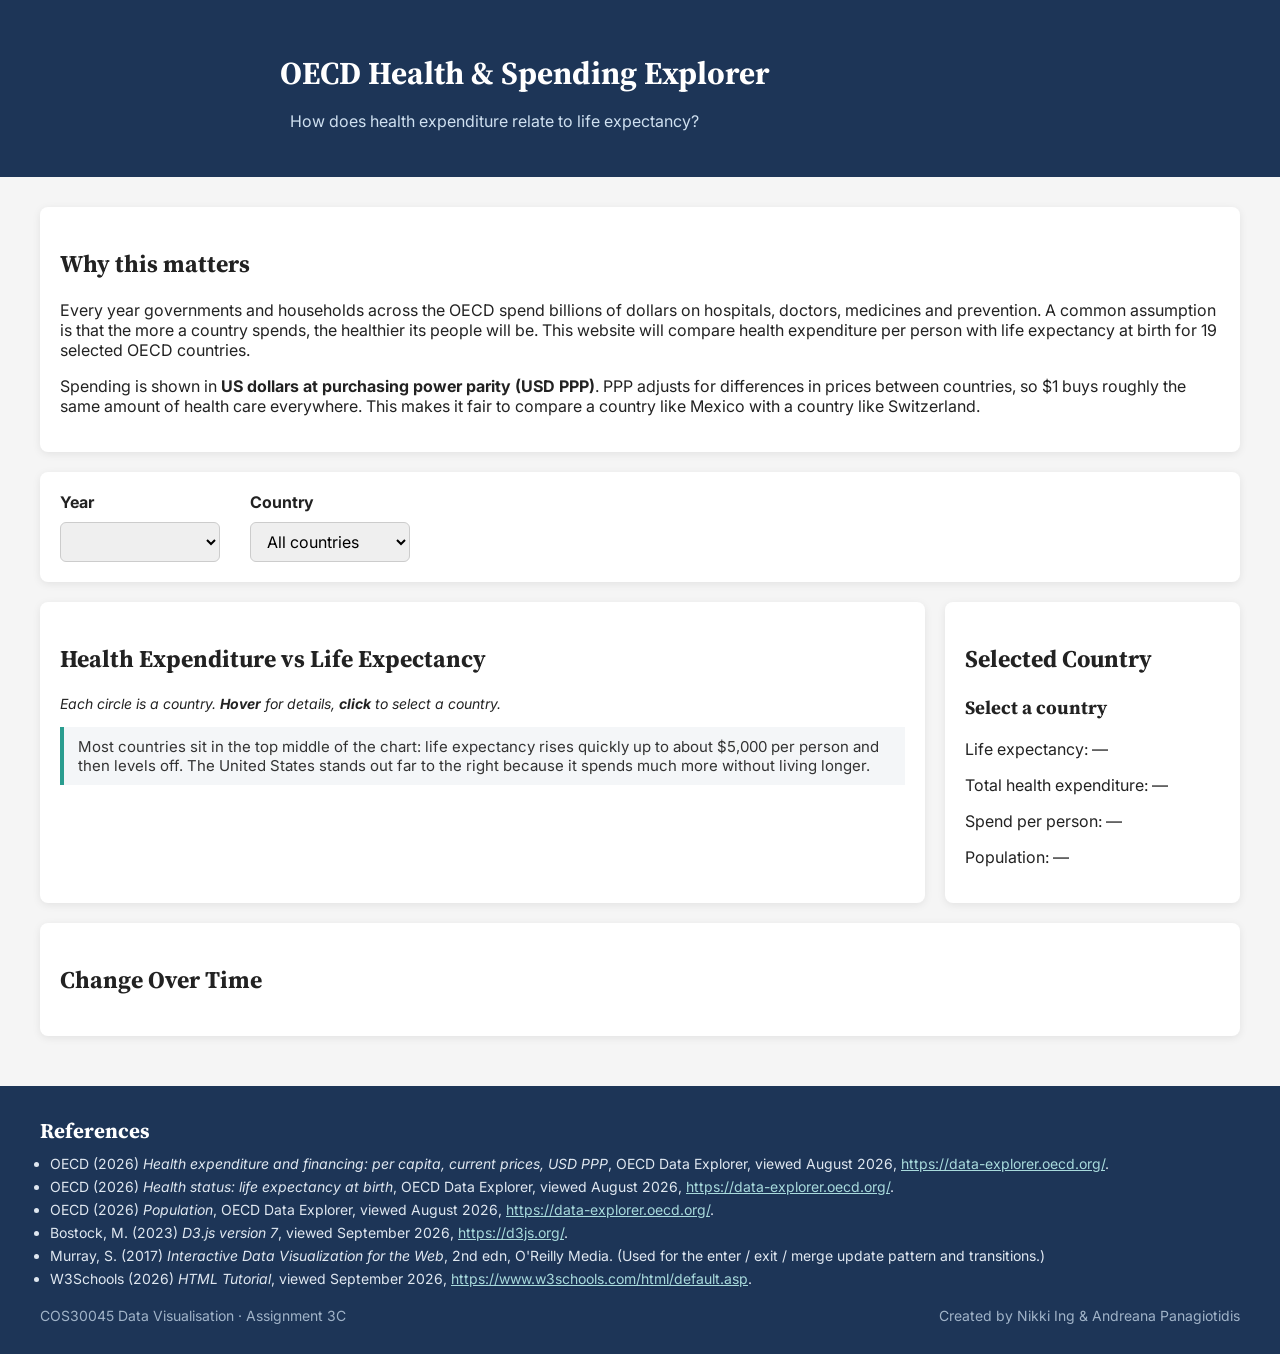
<file: project/index.html>
<!DOCTYPE html>
<html lang="en">
<head>
    <meta charset="UTF-8">
    <!-- Makes the page scale properly on phones and tablets -->
    <meta name="viewport" content="width=device-width, initial-scale=1.0">

    <!-- Text shown in the browser tab -->
    <title>OECD Health & Spending Explorer</title>

    <!-- Our own stylesheet -->
    <link rel="stylesheet" href="style.css">
    <!-- Google Fonts: preconnect speeds up loading, then load Inter (body text) and Source Serif 4 (headings) -->
    <link rel="preconnect" href="https://fonts.googleapis.com">
    <link rel="preconnect" href="https://fonts.gstatic.com" crossorigin>
    <link href="https://fonts.googleapis.com/css2?family=Inter:wght@400;600;700&family=Source+Serif+4:opsz,wght@8..60,600;8..60,700&display=swap" rel="stylesheet">

    <!-- D3.js version 7 library, used to draw the charts -->
    <script src="https://d3js.org/d3.v7.min.js"></script>
</head>

<body>

    <!-- ===== HEADER: site title and the main question ===== -->
<header>
    <h1>OECD Health & Spending Explorer</h1>
    <p>How does health expenditure relate to life expectancy?</p>
</header>

<!-- ===== MAIN PAGE ===== -->
<main>

    <!-- Introduction card: explains the topic and the PPP unit -->
    <section class="info-card">

        <h2>Why this matters</h2>

        <p class="description">
            Every year governments and households across the OECD spend billions of dollars on
            hospitals, doctors, medicines and prevention. A common assumption is that the more a
            country spends, the healthier its people will be. This website will compare health 
            expenditure per person with life expectancy at birth for 19 selected OECD countries.
        </p>

        <p class="description">
            Spending is shown in <strong>US dollars at purchasing power parity (USD PPP)</strong>.
            PPP adjusts for differences in prices between countries, so $1 buys roughly the same
            amount of health care everywhere. This makes it fair to compare a country like Mexico
            with a country like Switzerland.
        </p>

    </section>

    <!-- Filter controls: the dropdown options are filled in by main.js -->
    <section class="controls">

        <!-- Year filter (options added by D3 from the data) -->
        <div class="control">
            <label for="year-select">Year</label>
            <select id="year-select"></select>
        </div>

        <!-- Country filter ("All countries" is the default, other countries added by D3) -->
        <div class="control">
            <label for="country-select">Country</label>
            <select id="country-select">
                <option value="All">All countries</option>
            </select>
        </div>

    </section>

    <!-- Dashboard: scatterplot on the left, info card on the right (grid layout in CSS) -->
    <section class="dashboard">

        <!-- Scatterplot card -->
        <div class="chart-card">

            <h2>Health Expenditure vs Life Expectancy</h2>

            <!-- Short instructions for the user -->
            <p class="subtitle">Each circle is a country. <strong>Hover</strong> for details, <strong>click</strong> to select a country.</p>

            <!-- Empty container: main.js appends the scatterplot SVG here -->
            <div id="scatterplot"></div>

            <!-- Key takeaway shown under the chart -->
            <p class="chart-note">
                Most countries sit in the top middle of the chart: life expectancy rises quickly up
                to about $5,000 per person and then levels off. The United States stands out far to
                the right because it spends much more without living longer.
            </p>

        </div>

        <!-- Info card: shows details for the selected country -->
        <div class="info-card">

            <h2>Selected Country</h2>

            <!-- Country name, updated by main.js when a country is selected -->
            <h3 id="country-name">
                Select a country
            </h3>

            <!-- Each <span> is filled in by main.js; "—" shows until a country is chosen -->
            <p>
                Life expectancy:
                <span id="life-value">—</span>
            </p>

            <p>
                Total health expenditure:
                <span id="spending-value">—</span>
            </p>

            <p>
                Spend per person:
                <span id="spending-value-pp">—</span>
            </p>

            <p>
                Population:
                <span id="population-value">—</span>
            </p>

        </div>

    </section>

    <!-- Line chart card: shows the selected country's trend over time -->
    <section class="chart-card">

        <h2>Change Over Time</h2>

        <!-- Empty container: main.js draws the line chart (or a message) here -->
        <div id="linechart"></div>

    </section>

</main>

<!-- Tooltip box: hidden by default, shown and moved by main.js on hover -->
<div id="tooltip"></div>

<!-- ===== FOOTER: references and credits ===== -->
<footer>
    <h2>References</h2>

    <!-- Data sources and learning resources used -->
    <ul class="references">
        <li>
            OECD (2026) <em>Health expenditure and financing: per capita, current prices, USD PPP</em>,
            OECD Data Explorer, viewed August 2026,
            <a href="https://data-explorer.oecd.org/">https://data-explorer.oecd.org/</a>.
        </li>
        <li>
            OECD (2026) <em>Health status: life expectancy at birth</em>, OECD Data Explorer,
            viewed August 2026,
            <a href="https://data-explorer.oecd.org/">https://data-explorer.oecd.org/</a>.
        </li>
        <li>
            OECD (2026) <em>Population</em>, OECD Data Explorer, viewed August 2026,
            <a href="https://data-explorer.oecd.org/">https://data-explorer.oecd.org/</a>.
        </li>
        <li>
            Bostock, M. (2023) <em>D3.js version 7</em>, viewed September 2026,
            <a href="https://d3js.org/">https://d3js.org/</a>.
        </li>
        <li>
            Murray, S. (2017) <em>Interactive Data Visualization for the Web</em>, 2nd edn,
            O'Reilly Media. (Used for the enter / exit / merge update pattern and transitions.)
        </li>
        <li>
            W3Schools (2026) <em>HTML Tutorial</em>, viewed September 2026,
            <a href="https://www.w3schools.com/html/default.asp">https://www.w3schools.com/html/default.asp</a>.
        </li>
    </ul>

    <!-- Bottom row: assignment name on the left, authors on the right (flex layout in CSS) -->
    <div class="footer-bottom">
        <p class="footer-credit">COS30045 Data Visualisation &middot; Assignment 3C</p>
        <p class="footer-names">Created by Nikki Ing & Andreana Panagiotidis</p>
    </div>

</footer>

<!-- Our D3 code. Loaded last so all the HTML elements above already exist -->
<script src="js/main.js"></script>

</body>
</html>
</file>
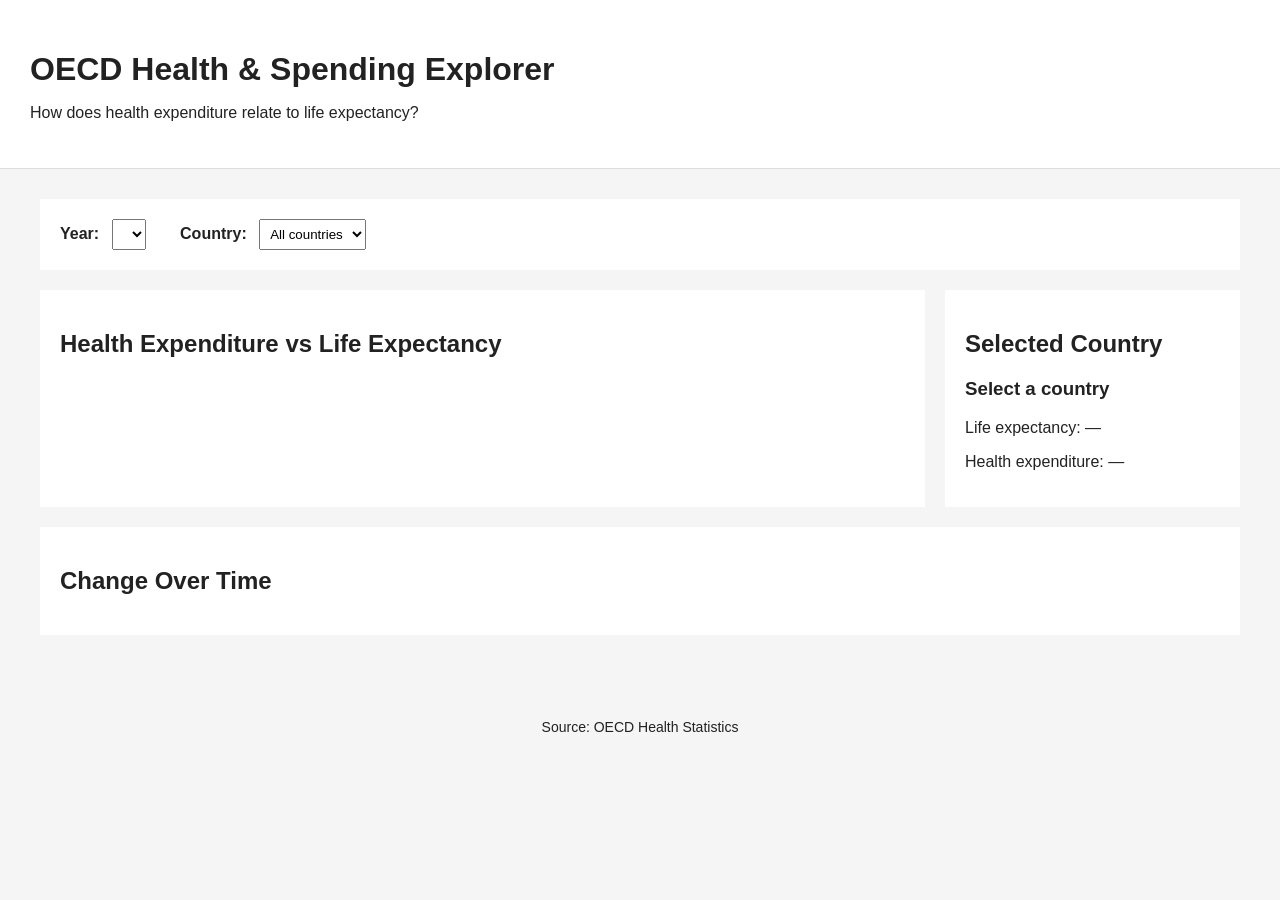
<file: WebsiteDraft25Sep/index.html>
<!DOCTYPE html>
<html lang="en">
<head>
    <meta charset="UTF-8">
    <meta name="viewport" content="width=device-width, initial-scale=1.0">

    <title>OECD Health & Spending Explorer</title>

    <link rel="stylesheet" href="style.css">

    <script src="https://d3js.org/d3.v7.min.js"></script>
</head>

<body>

<header>
    <h1>OECD Health & Spending Explorer</h1>
    <p>How does health expenditure relate to life expectancy?</p>
</header>

<main>

    <section class="controls">

        <label for="year-select">
            Year:
        </label>

        <select id="year-select"></select>

        <label for="country-select">
            Country:
        </label>

        <select id="country-select">
            <option value="All">All countries</option>
        </select>

    </section>

    <section class="dashboard">

        <div class="chart-card">

            <h2>Health Expenditure vs Life Expectancy</h2>

            <div id="scatterplot"></div>

        </div>

        <div class="info-card">

            <h2>Selected Country</h2>

            <h3 id="country-name">
                Select a country
            </h3>

            <p>
                Life expectancy:
                <span id="life-value">—</span>
            </p>

            <p>
                Health expenditure:
                <span id="spending-value">—</span>
            </p>

        </div>

    </section>

    <section class="chart-card">

        <h2>Change Over Time</h2>

        <div id="linechart"></div>

    </section>

</main>

<div id="tooltip"></div>

<footer>
    <p>Source: OECD Health Statistics</p>
</footer>

<script src="js/main.js"></script>

</body>
</html>
</file>
<file: project/style.css>
/* Whole page: body font, no default margin, light grey background, dark text */
body {
    font-family: "Inter", Arial, sans-serif;
    margin: 0;
    background: #f5f5f5;
    color: #222;
}

/* All headings use the serif font so they stand out from body text */
h1, h2, h3 {
    font-family: "Source Serif 4", Georgia, serif;
    font-weight: 700;
}


/* ===== HEADER ===== */

/* Dark navy banner across the top of the page */
header {
    padding: 30px;
    background: #1d3557;
}

/* Site title: white text, moved in from the left edge */
header h1 {
    margin-bottom: 5px;
    margin-left: 250px;
    color: white;
}

/* Header question: light blue text under the title */
header p {
    color: #cfe0f0;
    margin-left: 260px;
    font-size: 16px;
}


/* ===== MAIN CONTENT AREA ===== */

/* Limits content width to 1200px and centres it on the page */
main {
    max-width: 1200px;
    margin: auto;
    padding: 30px;
}

/* Small italic instruction line under the scatterplot heading */
.subtitle {
    font-style: italic;
    font-size: 14px;
}

/* Grey italic message shown in the line chart before a country is selected */
#linechart p {
    font-style: italic;
    color: #777;
}


/* ===== FILTER CONTROLS ===== */

/* Controls bar: places the Year and Country filters side by side */
.controls {
    background: white;
    padding: 20px;
    margin-bottom: 20px;
    display: flex;      /* Puts the filters in a row */
    align-items: center;
    gap: 30px;          /* Space between the filters */
    flex-wrap: wrap;    /* Wraps to a new line on small screens */
}

/* Filter labels: bold, and display: block puts them above the dropdowns */
.control label {
    margin-bottom: 10px;
    font-weight: bold;
    display: block;
}

/* Dropdown menus: same font as the page, padding, rounded border */
.controls select {
    font: inherit;
    padding: 8px 12px;
    min-width: 160px;
    border: 1px solid #ccc;
    border-radius: 6px;
    cursor: pointer;       /* Shows a hand cursor on hover */   
}


/* ===== DASHBOARD LAYOUT ===== */

/* Two-column grid: scatterplot takes 3 parts, info card takes 1 part */
.dashboard {
    display: grid;
    grid-template-columns: 3fr 1fr;
    gap: 20px;
}

/* Shared card style: white box with rounded corners and a soft shadow */
.chart-card,
.info-card,
.controls {
    background: white;
    padding: 20px;
    margin-bottom: 20px;
    border-radius: 8px;
    box-shadow: 0 2px 8px rgba(0, 0, 0, 0.08);
}


/* ===== CHARTS (SVG) ===== */

/* Makes the charts resize to fit their card (works with the viewBox in main.js) */
svg {
    width: 100%;
    height: auto;
}

/* Chart text uses the body font; tabular-nums keeps numbers evenly spaced on the axes */
svg text {
    font-family: "Inter", Arial, sans-serif;
    font-variant-numeric: tabular-nums;
}

/* Key takeaway box under the scatterplot, with a teal bar on the left */
.chart-note {
    font-size: 15px;
    color: #333;
    background: #f4f6f8;
    border-left: 4px solid #2a9d8f;
    padding: 10px 14px;
    margin-bottom: 0;
}

/* Light grey grid lines behind the data */
.grid line {
    stroke: #e5e5e5;
}

/* Hides the outer border line that the D3 axis draws for the grid */
.grid path {
    stroke: none;
}

/* Scatterplot dots show a hand cursor so users know they can click */
.dot {
    cursor: pointer;
}

/* Black outline appears around a dot when hovering */
.dot:hover {
    stroke: black;
    stroke-width: 2px;
}


/* ===== TOOLTIP ===== */

/* Hover box: hidden by default and positioned by main.js next to the mouse */
#tooltip {
    position: absolute;
    visibility: hidden;
    border-radius: 8px;
    box-shadow: 0 2px 8px rgba(0, 0, 0, 0.08);
    background: white;
    border: 1px solid #aaa;
    padding: 10px;
    pointer-events: none;       /* Lets the mouse pass through so the tooltip doesn't flicker */
    font-size: 14px;
    line-height: 1.6;            /* Space between lines of tooltip text */
}


/* ===== FOOTER ===== */

/* References list: same width and centring as the main content */
.references {
    max-width: 1200px;
    margin: auto;
    padding-left: 20px;
}

/* Small gap between each reference */
.references li {
    margin-bottom: 6px;
}

/* Dark navy footer to match the header */
footer {
    background: #1d3557;
    color: #dfe7f0;
    padding: 30px;
    font-size: 14px;
}

/* "References" heading: white, lined up with the content width */
footer h2 {
    color: white;
    max-width: 1200px;
    margin: 0 auto 10px auto;
}

/* Light teal links so they are readable on the dark background */
footer a {
    color: #a8dadc;
}

/* Footer bottom row: assignment name on the left, names on the right */
.footer-bottom {
    max-width: 1200px;
    margin: 20px auto 0 auto;        /* Same width and centring as the References heading */
    display: flex;
    justify-content: space-between;  /* Pushes one to the left, one to the right */
    align-items: center;             /* Lines them up vertically */
    flex-wrap: wrap;                 /* Stacks them on small screens */
    gap: 10px;
    color: #a0b3c8;
}

/* Remove default paragraph spacing so both sit neatly on one line */
.footer-bottom p {
    margin: 0;
}


/* ===== RESPONSIVE (SMALL SCREENS) ===== */

/* On screens 800px wide or less, stack the scatterplot and info card in one column */
@media (max-width: 800px) {

    .dashboard {
        grid-template-columns: 1fr;
    }

}
</file>
<file: WebsiteDraft25Sep/style.css>
body {
    font-family: Arial, sans-serif;
    margin: 0;
    background: #f5f5f5;
    color: #222;
}

header {
    padding: 30px;
    background: white;
    border-bottom: 1px solid #ddd;
}

header h1 {
    margin-bottom: 5px;
}

main {
    max-width: 1200px;
    margin: auto;
    padding: 30px;
}

.controls {
    background: white;
    padding: 20px;
    margin-bottom: 20px;
}

.controls label {
    margin-right: 8px;
    font-weight: bold;
}

.controls select {
    margin-right: 30px;
    padding: 6px;
}

.dashboard {
    display: grid;
    grid-template-columns: 3fr 1fr;
    gap: 20px;
}

.chart-card,
.info-card {
    background: white;
    padding: 20px;
    margin-bottom: 20px;
}

svg {
    width: 100%;
    height: auto;
}

.axis-label {
    font-size: 14px;
}

.dot {
    cursor: pointer;
}

.dot:hover {
    stroke: black;
    stroke-width: 2px;
}

#tooltip {
    position: absolute;
    visibility: hidden;

    background: white;
    border: 1px solid #aaa;
    padding: 10px;

    pointer-events: none;
}

footer {
    text-align: center;
    padding: 20px;
    font-size: 14px;
}

@media (max-width: 800px) {

    .dashboard {
        grid-template-columns: 1fr;
    }

}
</file>
